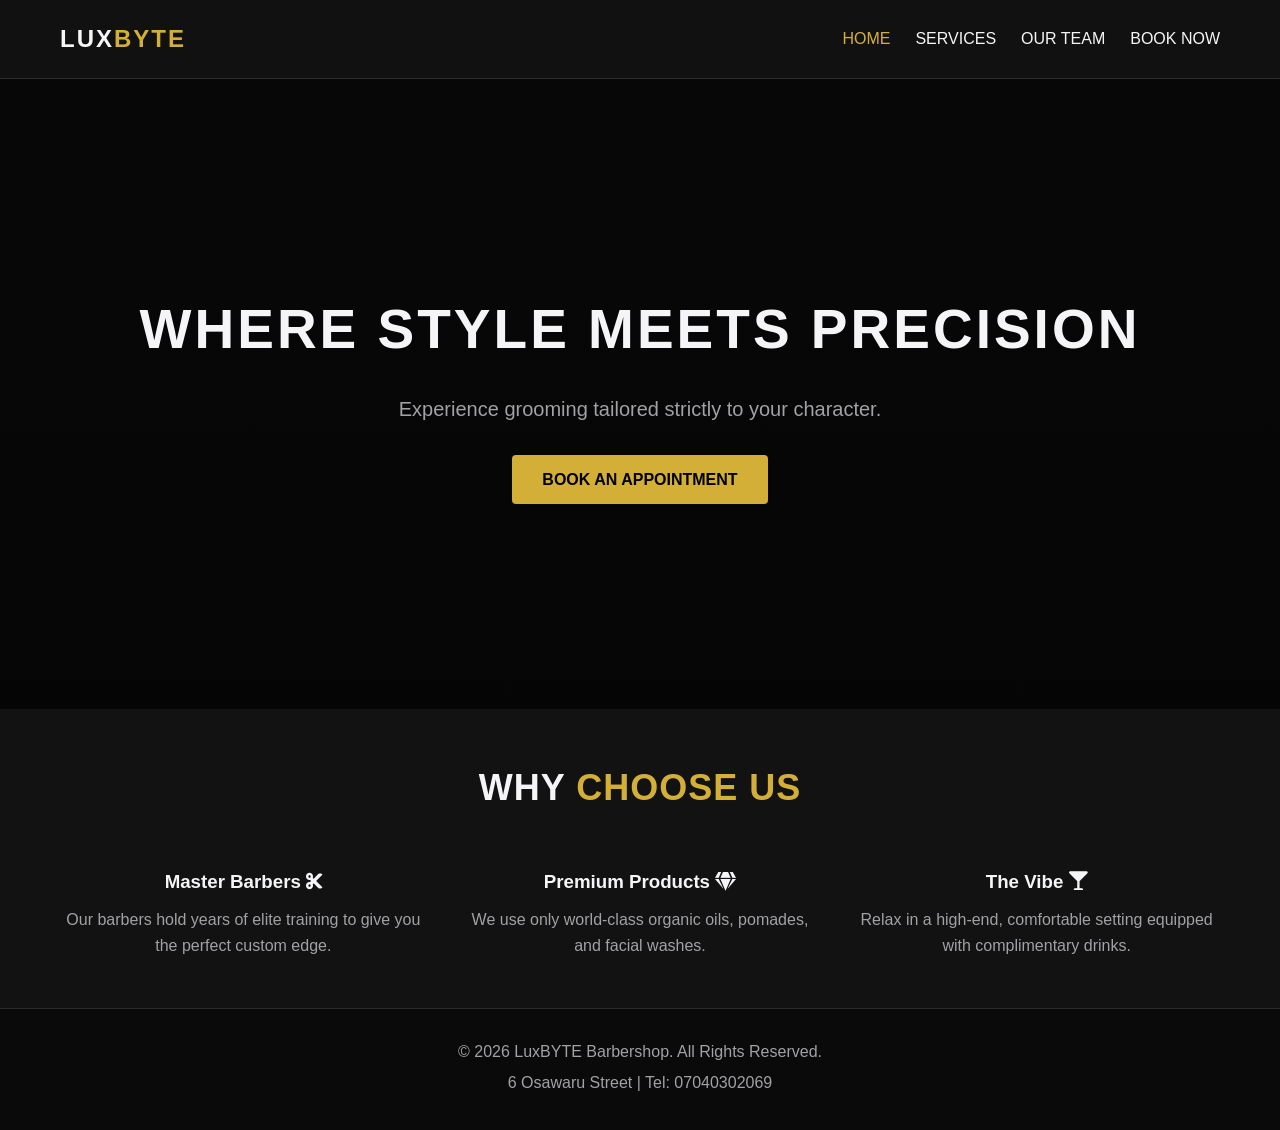
<file: index.html>
<!DOCTYPE html>
<html lang="en">
<head>
    <meta charset="UTF-8">
    <meta name="viewport" content="width=device-width, initial-scale=1.0">
    <title>Apex Cut & Shave | Luxury Barbershop</title>
    <link rel="stylesheet" href="CSS/style.css">
    <link rel="stylesheet" href="https://cdnjs.cloudflare.com/ajax/libs/font-awesome/5.15.4/css/all.min.css">
</head>
<body>

    <header>
        <div class="nav-container">
            <div class="logo">Lux<span>BYTE</span></div>
            <nav>
                <ul>
                    <li><a href="index.html " class="active">Home</a></li>
                    <li><a href="services.html">Services</a></li>
                    <li><a href="team.html">Our Team</a></li>
                    <li><a href="booking.html">Book Now</a></li>
                </ul>
            </nav>
        </div>
    </header>

    <section class="hero">
        <div class="hero-content">
            <h1>Where Style Meets Precision</h1>
            <p>Experience grooming tailored strictly to your character.</p>
            <a href="booking.html" class="btn">Book An Appointment</a>
        </div>
    </section>

    <section class="container">
        <h2 class="section-title">Why <span>Choose Us</span></h2>
        <div style="display: grid; grid-template-columns: repeat(auto-fit, minmax(280px, 1fr)); gap: 30px; text-align: center;">
            <div>
                <h3>Master Barbers <i class="fas fa-cut "></i></h3>
                <p style="color: var(--text-muted); margin-top: 10px;">Our barbers hold years of elite training to give you the perfect custom edge.</p>
            </div>
            <div>
                <h3>Premium Products <i class="fas fa-gem"></i></h3>
                <p style="color: var(--text-muted); margin-top: 10px;">We use only world-class organic oils, pomades, and facial washes.</p>
            </div>
            <div>
                </ul>
                <h3>The Vibe <i class="fas fa-glass-martini"></i></h3>
                <p style="color: var(--text-muted); margin-top: 10px;">Relax in a high-end, comfortable setting equipped with complimentary drinks.</p>
            </div>
        </div>
    </section>

    <footer>
        <p>&copy; 2026 LuxBYTE Barbershop. All Rights Reserved.</p>
        <p>6 Osawaru Street | Tel: 07040302069</p>
    </footer>

</body>
</html>
</file>
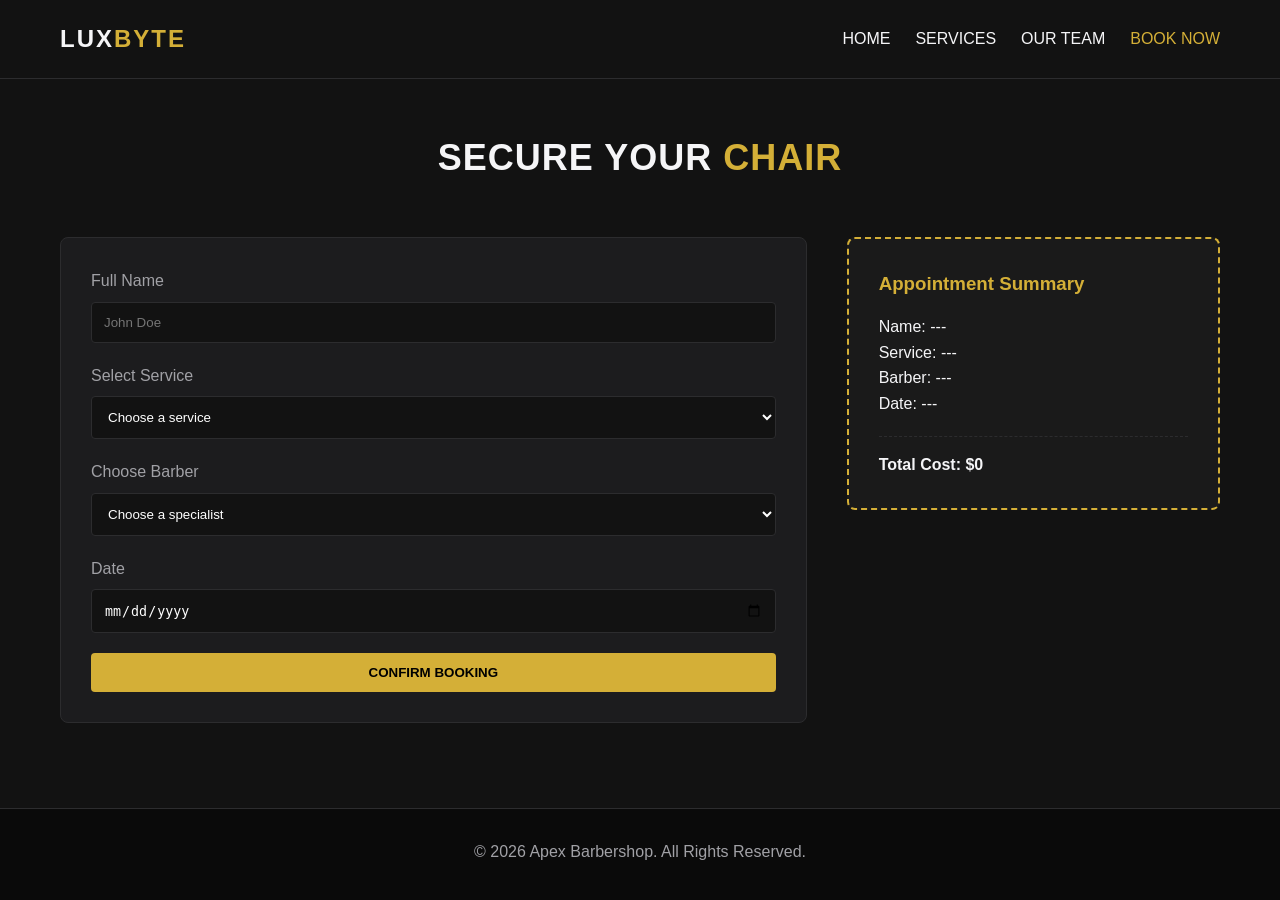
<file: booking.html>
<!DOCTYPE html>
<html lang="en">
<head>
    <meta charset="UTF-8">
    <meta name="viewport" content="width=device-width, initial-scale=1.0">
    <title>Book Appointment | Apex Barbers</title>
    <link rel="stylesheet" href="CSS/style.css">
</head>
<body>

    <header>
        <div class="nav-container">
            <div class="logo">Lux<span>BYTE</span></div>
            <nav>
                <ul>
                    <li><a href="index.html">Home</a></li>
                    <li><a href="services.html">Services</a></li>
                    <li><a href="team.html">Our Team</a></li>
                    <li><a href="booking.html" class="active">Book Now</a></li>
                </ul>
            </nav>
        </div>
    </header>

    <section class="container">
        <h2 class="section-title">Secure Your <span>Chair</span></h2>
        <div class="booking-wrapper">
            
            <form id="bookingForm">
                <div class="form-group">
                    <label for="fullName">Full Name</label>
                    <input type="text" id="fullName" required placeholder="John Doe">
                </div>
                <div class="form-group">
                    <label for="serviceSelect">Select Service</label>
                    <select id="serviceSelect" required>
                        <option value="" disabled selected>Choose a service</option>
                        <option value="Classic Haircut|$35">Classic Haircut - $35</option>
                        <option value="Beard Sculpting|$25">Beard Sculpting - $25</option>
                        <option value="Hot Towel Shave|$40">Hot Towel Shave - $40</option>
                        <option value="The Full Royal Ritual|$70">The Full Royal Ritual - $70</option>
                        <option value="Hair Washing|$15">Hair Washing - $15</option>
                        <option value="Hair Grooming|$80">VIP Grooming - $80</option>
                    </select>
                </div>
                <div class="form-group">
                    <label for="barberSelect">Choose Barber</label>
                    <select id="barberSelect" required>
                        <option value="" disabled selected>Choose a specialist</option>
                        <option value="Marcus Vance">Marcus Vance</option>
                        <option value="Alex Reed">Alex Reed</option>
                        <option value="Carlos Santana">Carlos Santana</option>
                    </select>
                </div>
                <div class="form-group">
                    <label for="bookDate">Date</label>
                    <input type="date" id="bookDate" required>
                </div>
                <button type="submit" class="btn" style="width: 100%;">Confirm Booking</button>
            </form>

            <div class="summary-box">
                <h3 style="color: var(--primary); margin-bottom: 15px;">Appointment Summary</h3>
                <p id="sumName">Name: ---</p>
                <p id="sumService">Service: ---</p>
                <p id="sumBarber">Barber: ---</p>
                <p id="sumDate">Date: ---</p>
                <h4 style="margin-top: 20px; border-top: 1px dashed #2c2c2e; padding-top: 15px;" id="sumTotal">Total Cost: $0</h4>
            </div>

        </div>
    </section>

    <footer>
        <p>&copy; 2026 Apex Barbershop. All Rights Reserved.</p>
    </footer>

    <script src="JS/script.js"></script>
</body>
</html>
</file>
<file: CSS/style.css>
/* --- GLOBAL STYLES & RESET --- */
:root {
    --primary: #d4af37; /* Gold */
    --bg-dark: #121212;
    --bg-card: #1c1c1e;
    --text-light: #f5f5f7;
    --text-muted: #a1a1a6;
    --font: 'Segoe UI', Tahoma, Geneva, Verdana, sans-serif;
}

* {
    margin: 0;
    padding: 0;
    box-sizing: border-box;
}

html {
    height: 100%;
}

body {
    background-color: var(--bg-dark);
    color: var(--text-light);
    font-family: var(--font);
    line-height: 1.6;
    min-height: 100vh;
    display: flex;
    flex-direction: column;
    overflow-x: hidden;
}

/* --- NAVIGATION BAR --- */
header {
    background-color: rgba(18, 18, 18, 0.95);
    position: sticky;
    top: 0;
    z-index: 1000;
    border-bottom: 1px solid #2c2c2e;
}

.nav-container {
    max-width: 1200px;
    margin: 0 auto;
    display: flex;
    justify-content: space-between;
    align-items: center;
    padding: 20px;
}

.logo {
    font-size: 24px;
    font-weight: bold;
    text-transform: uppercase;
    letter-spacing: 2px;
}

.logo span {
    color: var(--primary);
}

nav ul {
    display: flex;
    list-style: none;
}

nav ul li {
    margin-left: 25px;
}

nav ul li a {
    color: var(--text-light);
    text-decoration: none;
    font-size: 16px;
    text-transform: uppercase;
    transition: color 0.3s;
}

nav ul li a:hover, nav ul li a.active {
    color: var(--primary);
}

/* --- REUSABLE UTILITIES --- */
.container {
    max-width: 1200px;
    margin: 0 auto;
    padding: 50px 20px;
    flex: 1;
    width: 100%;
}

.btn {
    display: inline-block;
    background-color: var(--primary);
    color: #000;
    padding: 12px 30px;
    text-decoration: none;
    font-weight: bold;
    text-transform: uppercase;
    border-radius: 4px;
    transition: transform 0.2s, background-color 0.3s;
    border: none;
    cursor: pointer;
}

.btn:hover {
    transform: translateY(-2px);
    background-color: #f3ca40;
}

.section-title {
    text-align: center;
    font-size: 36px;
    text-transform: uppercase;
    margin-bottom: 50px;
    letter-spacing: 1px;
}

.section-title span {
    color: var(--primary);
}

.rating {
    margin-top: 10px;
    color: gold;
}

/* --- PAGE SPECIFIC STYLES --- */

/* Home Hero */
.hero {
    height: 70vh;
    min-height: 400px;
    background: linear-gradient(rgba(0,0,0,0.6), rgba(0,0,0,0.7)), 
                url('https://images.unsplash.com/photo-1503951914875-452162b0f3f1?auto=format&fit=crop&w=1950&q=80') center/cover no-repeat;
    display: flex;
    align-items: center;
    justify-content: center;
    text-align: center;
    padding: 20px;
}
.hero-content h1 {
    font-size: 55px;
    text-transform: uppercase;
    letter-spacing: 3px;
    margin-bottom: 20px;
}
.hero-content p {
    font-size: 20px;
    color: var(--text-muted);
    margin-bottom: 30px;
}

/* Services Page Grid */ 
.services-grid {
    display: grid;
    grid-template-columns: repeat(auto-fit, minmax(280px, 1fr));
    gap: 30px;
}

.service-link {
    text-decoration: none;
    color: inherit;
    display: block;
}

.service-card {
    background-color: var(--bg-card);
    padding: 20px;
    border-radius: 8px;
    border: 1px solid #2c2c2e;
    text-align: center;
    transition: transform 0.3s, border-color 0.3s;
    height: 100%;
}
.service-card:hover {
    transform: translateY(-5px);
    border-color: var(--primary);
}
.service-img {
    width: 100%;
    height: 200px;
    object-fit: cover;
    border-radius: 4px;
    margin-bottom: 15px;
    background-color: #2a2a2a;
    display: block;
}
.service-price {
    font-size: 24px;
    color: var(--primary);
    margin: 10px 0;
    font-weight: bold;
}

/* Team Page Grid */
.team-grid {
    display: grid;
    grid-template-columns: repeat(auto-fit, minmax(250px, 1fr));
    gap: 30px;
}
.team-card {
    background-color: var(--bg-card);
    border-radius: 8px;
    overflow: hidden;
    text-align: center;
    border: 1px solid #2c2c2e;
}
/*.team-img {
    width: 100%;
    height: 320px;
    object-fit: cover;
    display: block;
    background-color: #2a2a2a;
    transition: transform 0.3s;
}
.team-card:hover .team-img {
    filter: grayscale(0%);;
}*/

.team-img {
    width: 100%;
    height: 300px;
    object-fit: cover;
    filter: grayscale(100%);
    transition: filter 0.3s;
}
.team-card:hover .team-img {
    filter: grayscale(0%);
}

.team-info {
    padding: 20px;
}
.team-info h3 {
    margin-bottom: 5px;
}
.team-info p {
    color: var(--primary);
    font-size: 14px;
    text-transform: uppercase;
}

/* Booking Form */
.booking-wrapper {
    display: grid;
    grid-template-columns: 2fr 1fr;
    gap: 40px;
}

form {
    background-color: var(--bg-card);
    padding: 30px;
    border-radius: 8px;
    border: 1px solid #2c2c2e;
}
.form-group {
    margin-bottom: 20px;
}
.form-group label {
    display: block;
    margin-bottom: 8px;
    color: var(--text-muted);
}
.form-group input, .form-group select {
    width: 100%;
    padding: 12px;
    background-color: var(--bg-dark);
    border: 1px solid #2c2c2e;
    color: white;
    border-radius: 4px;
}
.form-group input:focus, .form-group select:focus {
    border-color: var(--primary);
    outline: none;
}
.summary-box {
    background-color: #1a1a1a;
    border: 2px dashed var(--primary);
    padding: 30px;
    border-radius: 8px;
    height: fit-content;
}

/* --- FOOTER --- */
footer {
    background-color: #0a0a0a;
    padding: 30px 20px;
    text-align: center;
    border-top: 1px solid #2c2c2e;
    color: var(--text-muted);
    margin-top: auto;
}
footer p {
    margin-bottom: 5px;
}

/* --- RESPONSIVENESS --- */
@media (max-width: 768px) {
    .nav-container {
        flex-direction: column;
        gap: 15px;
    }

    nav ul {
        width: 100%;
        justify-content: center;
        padding: 0;
    }

    nav ul li {
        margin: 0 10px;
    }

    .container {
        padding: 30px 15px;
    }

    .hero {
        height: 50vh;
    }

    .hero-content h1 {
        font-size: 32px;
    }

    .services-grid, .team-grid, .booking-wrapper {
        grid-template-columns: 1fr;
        gap: 20px;
    }
}
</file>
